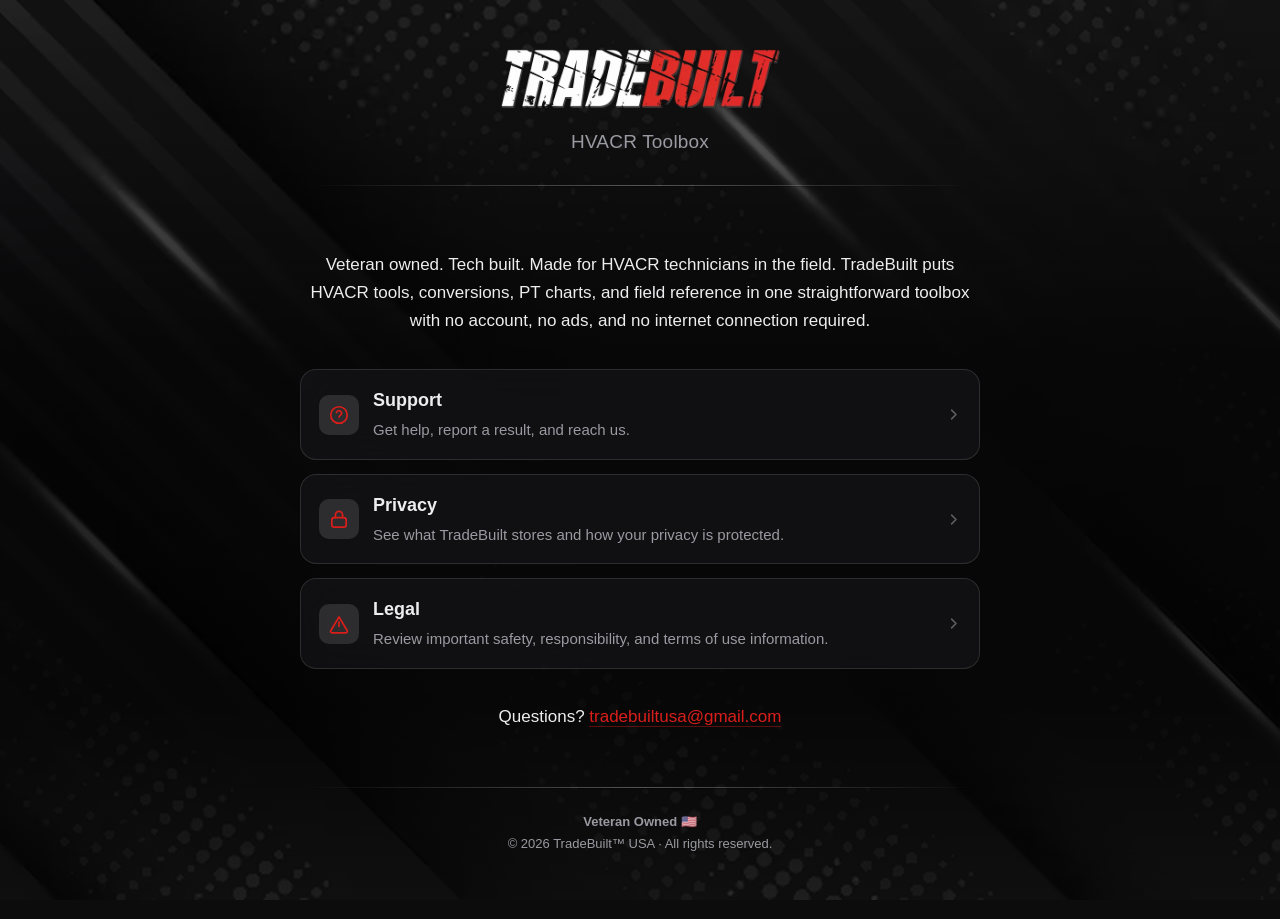
<file: index.html>
<!DOCTYPE html>
<html lang="en">
<head>
<meta charset="utf-8">
<meta name="viewport" content="width=device-width, initial-scale=1">
<title>TradeBuilt HVACR Toolbox</title>
<meta name="description" content="An HVACR toolbox for the field. HVACR tools, PT charts, and reference. Offline, on your phone.">
<link rel="stylesheet" href="style.css">
</head>
<body>
<div class="wrap home">

  <header>
    <img src="logo.png" alt="TradeBuilt">
    <p class="tagline">HVACR Toolbox</p>
  </header>

  <p>Veteran owned. Tech built. Made for HVACR technicians in the field. TradeBuilt puts
  HVACR tools, conversions, PT charts, and field reference in one straightforward toolbox with
  no account, no ads, and no internet connection required.</p>

  <div class="cards">
    <a class="card" href="support/">
      <span class="card-icon">
        <svg viewBox="0 0 24 24" fill="none" stroke="currentColor" stroke-width="1.9"
             stroke-linecap="round" stroke-linejoin="round" aria-hidden="true">
          <circle cx="12" cy="12" r="9"/>
          <path d="M9.3 9.4a2.8 2.8 0 0 1 5.5 0.9c0 1.9-2.75 2.3-2.75 3.9"/>
          <circle cx="12.05" cy="17.3" r="0.5" fill="currentColor" stroke="none"/>
        </svg>
      </span>
      <span class="card-text">
        <span class="card-title">Support</span>
        <span class="card-sub">Get help, report a result, and reach us.</span>
      </span>
      <svg class="card-chevron" viewBox="0 0 24 24" fill="none" stroke="currentColor"
           stroke-width="2.6" stroke-linecap="round" stroke-linejoin="round" aria-hidden="true">
        <path d="M9 5l7 7-7 7"/>
      </svg>
    </a>
    <a class="card" href="privacy/">
      <span class="card-icon">
        <svg viewBox="0 0 24 24" fill="none" stroke="currentColor" stroke-width="1.9"
             stroke-linecap="round" stroke-linejoin="round" aria-hidden="true">
          <rect x="4.2" y="10.4" width="15.6" height="10.4" rx="2.6"/>
          <path d="M8.1 10.4V7.6a3.9 3.9 0 0 1 7.8 0v2.8"/>
        </svg>
      </span>
      <span class="card-text">
        <span class="card-title">Privacy</span>
        <span class="card-sub">See what TradeBuilt stores and how your privacy is protected.</span>
      </span>
      <svg class="card-chevron" viewBox="0 0 24 24" fill="none" stroke="currentColor"
           stroke-width="2.6" stroke-linecap="round" stroke-linejoin="round" aria-hidden="true">
        <path d="M9 5l7 7-7 7"/>
      </svg>
    </a>
    <a class="card" href="legal/">
      <span class="card-icon">
        <svg viewBox="0 0 24 24" fill="none" stroke="currentColor" stroke-width="1.9"
             stroke-linecap="round" stroke-linejoin="round" aria-hidden="true">
          <path d="M12 4.2 21 19.4a1.5 1.5 0 0 1-1.3 2.2H4.3A1.5 1.5 0 0 1 3 19.4z"/>
          <path d="M12 10v4.5"/>
          <circle cx="12" cy="17.6" r="0.5" fill="currentColor" stroke="none"/>
        </svg>
      </span>
      <span class="card-text">
        <span class="card-title">Legal</span>
        <span class="card-sub">Review important safety, responsibility, and terms of use
        information.</span>
      </span>
      <svg class="card-chevron" viewBox="0 0 24 24" fill="none" stroke="currentColor"
           stroke-width="2.6" stroke-linecap="round" stroke-linejoin="round" aria-hidden="true">
        <path d="M9 5l7 7-7 7"/>
      </svg>
    </a>
  </div>

  <p>Questions? <a href="mailto:tradebuiltusa@gmail.com">tradebuiltusa@gmail.com</a></p>

  <footer>
    <span class="veteran">Veteran Owned &#127482;&#127480;</span>
    &copy; 2026 TradeBuilt&trade; USA &middot; All rights reserved.
  </footer>

</div>
</body>
</html>
</file>
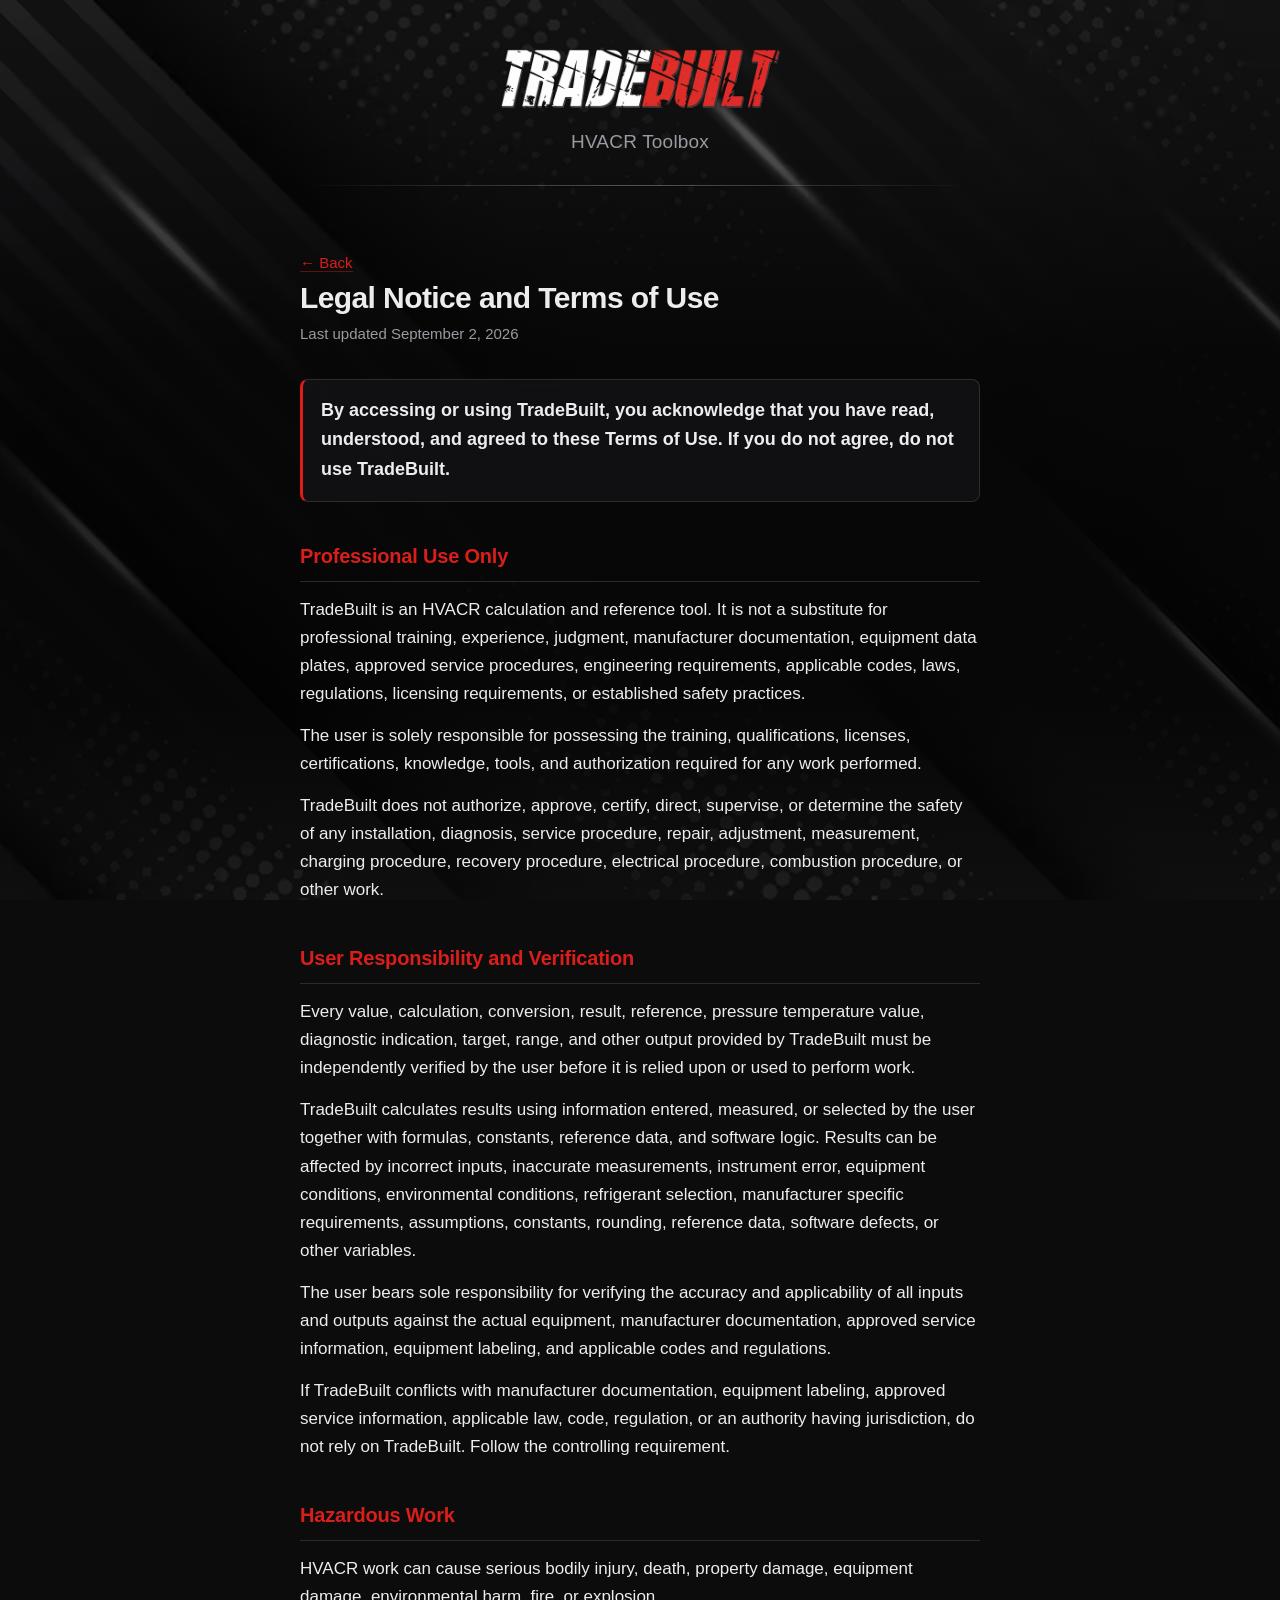
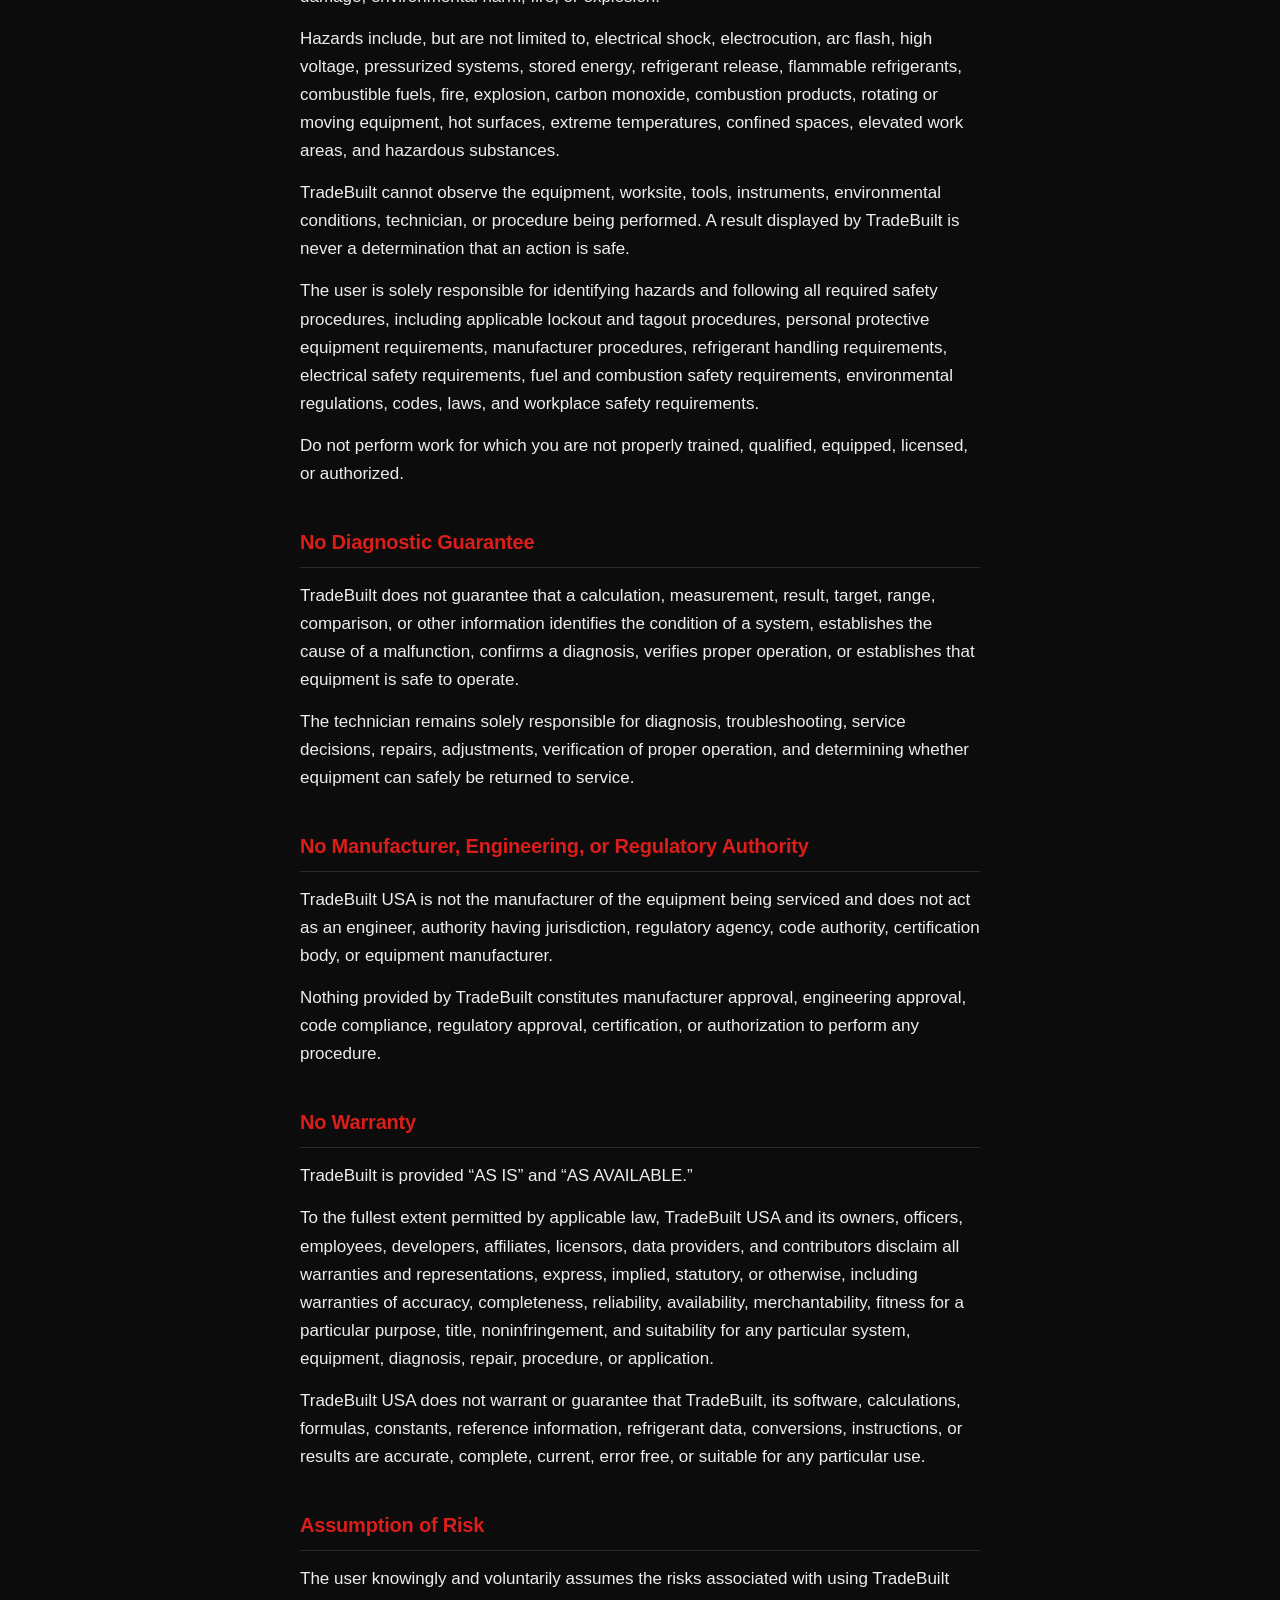
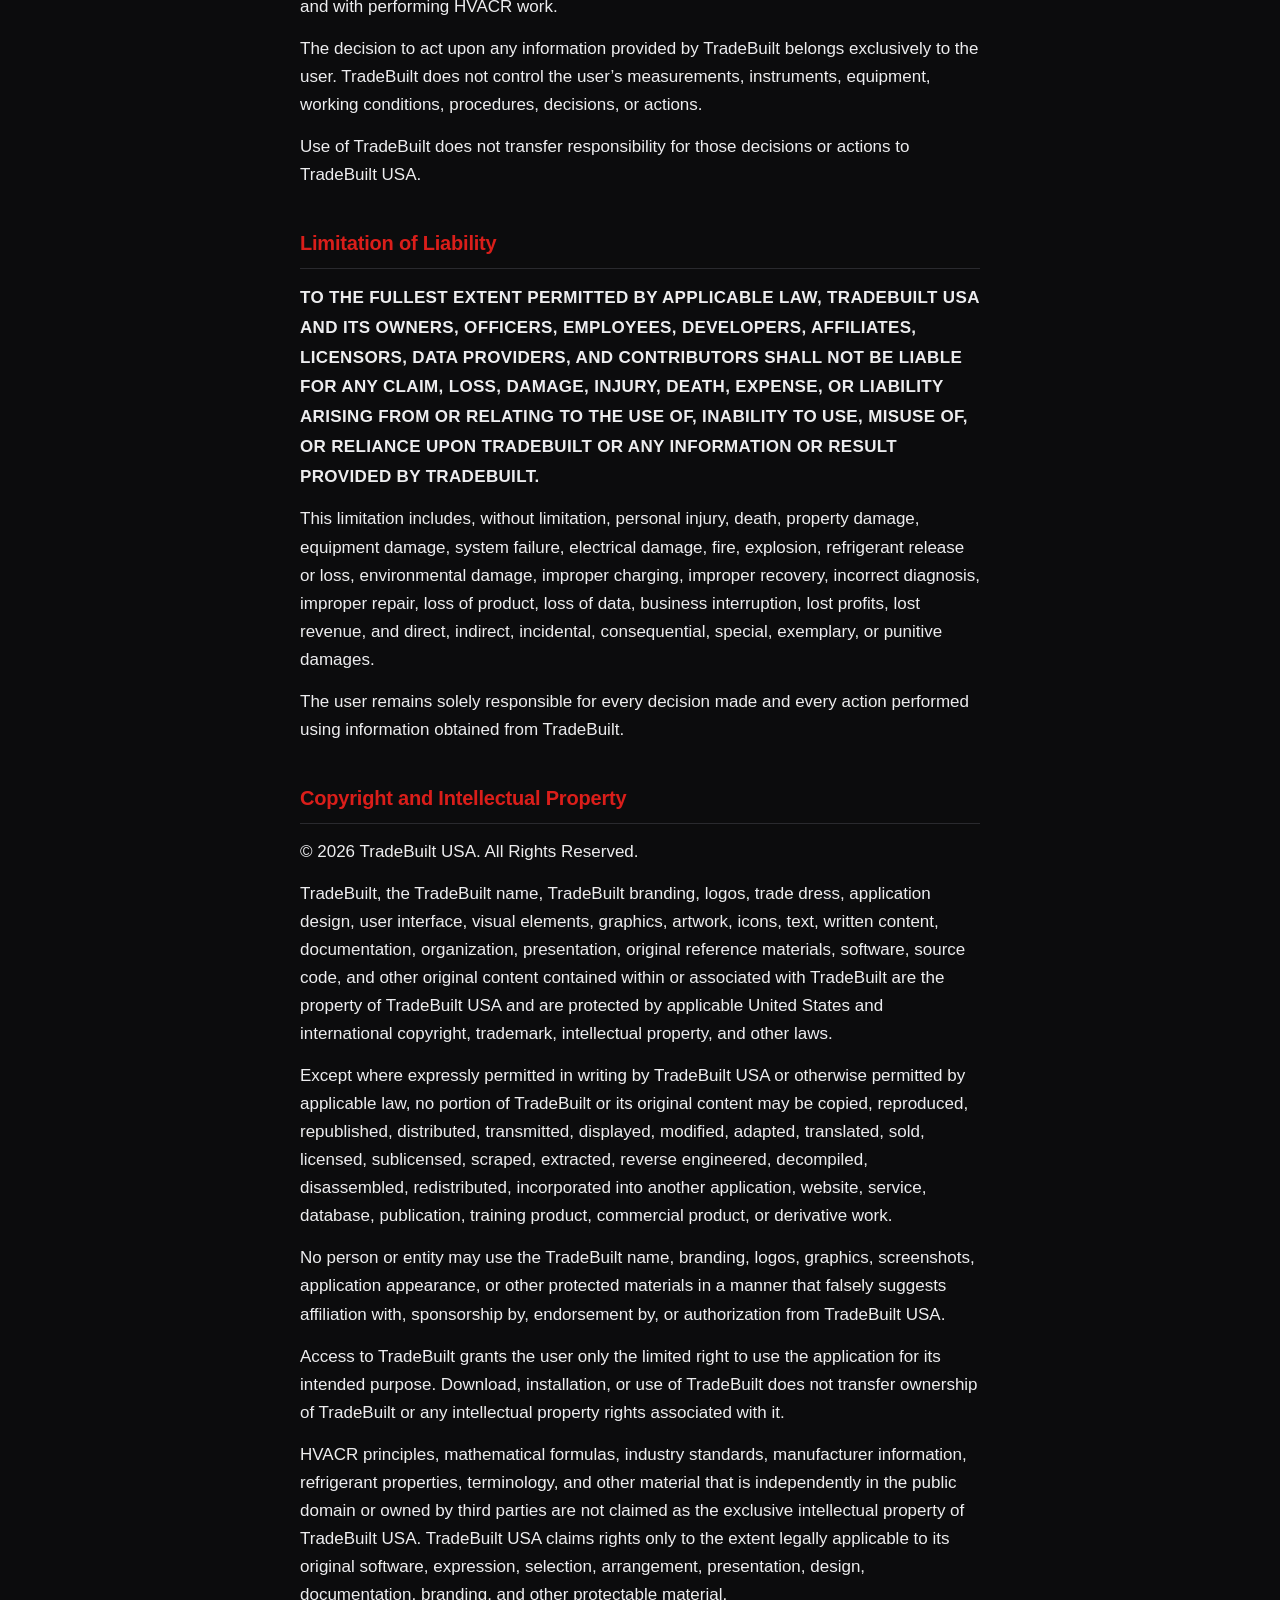
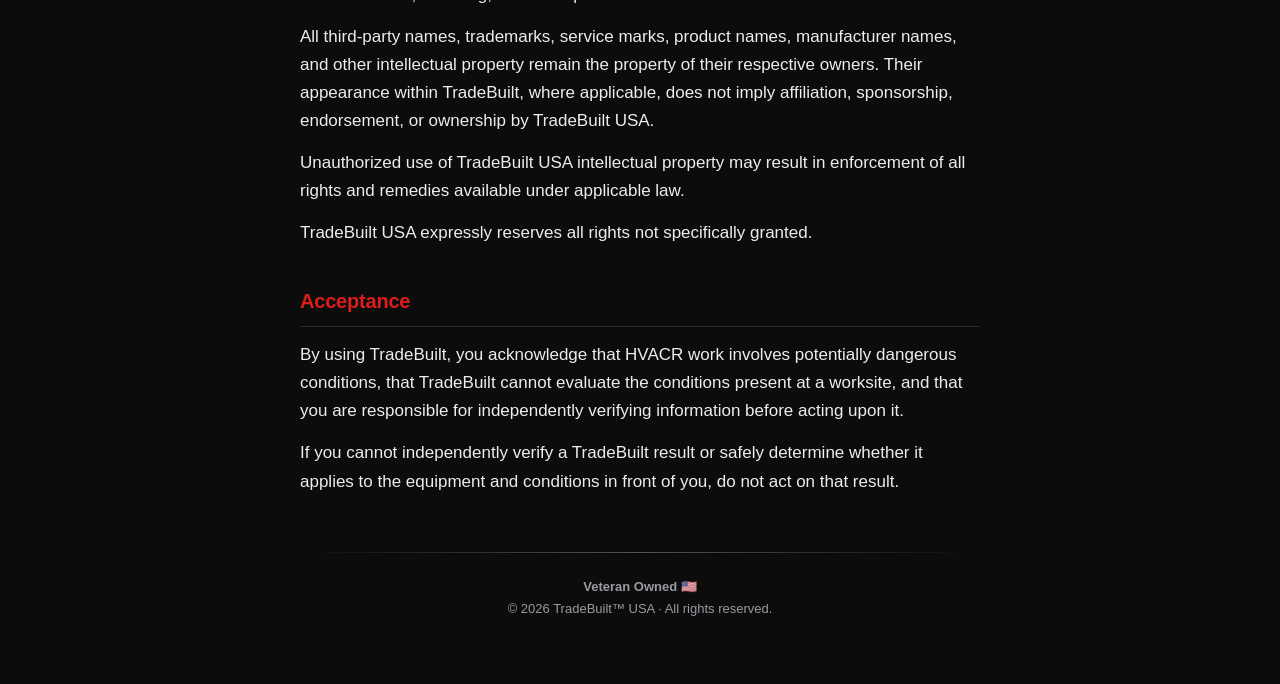
<file: legal/index.html>
<!DOCTYPE html>
<html lang="en">
<head>
<meta charset="utf-8">
<meta name="viewport" content="width=device-width, initial-scale=1">
<title>Legal | TradeBuilt HVACR Toolbox</title>
<meta name="description" content="Legal notice and terms of use for TradeBuilt HVACR Toolbox.">
<link rel="stylesheet" href="../style.css">
</head>
<body>
<div class="wrap">

  <header>
    <a href="../"><img src="../logo.png" alt="TradeBuilt"></a>
    <p class="tagline">HVACR Toolbox</p>
  </header>

  <nav class="back"><a href="../">&larr; Back</a></nav>

  <h1>Legal Notice and Terms of Use</h1>
  <p class="updated">Last updated September 2, 2026</p>

  <p class="lede">By accessing or using TradeBuilt, you acknowledge that you have read,
  understood, and agreed to these Terms of Use. If you do not agree, do not use TradeBuilt.</p>

  <h2>Professional Use Only</h2>

  <p>TradeBuilt is an HVACR calculation and reference tool. It is not a substitute for
  professional training, experience, judgment, manufacturer documentation, equipment data plates,
  approved service procedures, engineering requirements, applicable codes, laws, regulations,
  licensing requirements, or established safety practices.</p>

  <p>The user is solely responsible for possessing the training, qualifications, licenses,
  certifications, knowledge, tools, and authorization required for any work performed.</p>

  <p>TradeBuilt does not authorize, approve, certify, direct, supervise, or determine the safety
  of any installation, diagnosis, service procedure, repair, adjustment, measurement, charging
  procedure, recovery procedure, electrical procedure, combustion procedure, or other work.</p>

  <h2>User Responsibility and Verification</h2>

  <p>Every value, calculation, conversion, result, reference, pressure temperature value,
  diagnostic indication, target, range, and other output provided by TradeBuilt must be
  independently verified by the user before it is relied upon or used to perform work.</p>

  <p>TradeBuilt calculates results using information entered, measured, or selected by the user
  together with formulas, constants, reference data, and software logic. Results can be affected
  by incorrect inputs, inaccurate measurements, instrument error, equipment conditions,
  environmental conditions, refrigerant selection, manufacturer specific requirements,
  assumptions, constants, rounding, reference data, software defects, or other variables.</p>

  <p>The user bears sole responsibility for verifying the accuracy and applicability of all
  inputs and outputs against the actual equipment, manufacturer documentation, approved service
  information, equipment labeling, and applicable codes and regulations.</p>

  <p>If TradeBuilt conflicts with manufacturer documentation, equipment labeling, approved
  service information, applicable law, code, regulation, or an authority having jurisdiction, do
  not rely on TradeBuilt. Follow the controlling requirement.</p>

  <h2>Hazardous Work</h2>

  <p>HVACR work can cause serious bodily injury, death, property damage, equipment damage,
  environmental harm, fire, or explosion.</p>

  <p>Hazards include, but are not limited to, electrical shock, electrocution, arc flash, high
  voltage, pressurized systems, stored energy, refrigerant release, flammable refrigerants,
  combustible fuels, fire, explosion, carbon monoxide, combustion products, rotating or moving
  equipment, hot surfaces, extreme temperatures, confined spaces, elevated work areas, and
  hazardous substances.</p>

  <p>TradeBuilt cannot observe the equipment, worksite, tools, instruments, environmental
  conditions, technician, or procedure being performed. A result displayed by TradeBuilt is never
  a determination that an action is safe.</p>

  <p>The user is solely responsible for identifying hazards and following all required safety
  procedures, including applicable lockout and tagout procedures, personal protective equipment
  requirements, manufacturer procedures, refrigerant handling requirements, electrical safety
  requirements, fuel and combustion safety requirements, environmental regulations, codes, laws,
  and workplace safety requirements.</p>

  <p>Do not perform work for which you are not properly trained, qualified, equipped, licensed,
  or authorized.</p>

  <h2>No Diagnostic Guarantee</h2>

  <p>TradeBuilt does not guarantee that a calculation, measurement, result, target, range,
  comparison, or other information identifies the condition of a system, establishes the cause of
  a malfunction, confirms a diagnosis, verifies proper operation, or establishes that equipment
  is safe to operate.</p>

  <p>The technician remains solely responsible for diagnosis, troubleshooting, service decisions,
  repairs, adjustments, verification of proper operation, and determining whether equipment can
  safely be returned to service.</p>

  <h2>No Manufacturer, Engineering, or Regulatory Authority</h2>

  <p>TradeBuilt USA is not the manufacturer of the equipment being serviced and does not act as
  an engineer, authority having jurisdiction, regulatory agency, code authority, certification
  body, or equipment manufacturer.</p>

  <p>Nothing provided by TradeBuilt constitutes manufacturer approval, engineering approval, code
  compliance, regulatory approval, certification, or authorization to perform any procedure.</p>

  <h2>No Warranty</h2>

  <p>TradeBuilt is provided &ldquo;AS IS&rdquo; and &ldquo;AS AVAILABLE.&rdquo;</p>

  <p>To the fullest extent permitted by applicable law, TradeBuilt USA and its owners, officers,
  employees, developers, affiliates, licensors, data providers, and contributors disclaim all
  warranties and representations, express, implied, statutory, or otherwise, including warranties
  of accuracy, completeness, reliability, availability, merchantability, fitness for a particular
  purpose, title, noninfringement, and suitability for any particular system, equipment,
  diagnosis, repair, procedure, or application.</p>

  <p>TradeBuilt USA does not warrant or guarantee that TradeBuilt, its software, calculations,
  formulas, constants, reference information, refrigerant data, conversions, instructions, or
  results are accurate, complete, current, error free, or suitable for any particular use.</p>

  <h2>Assumption of Risk</h2>

  <p>The user knowingly and voluntarily assumes the risks associated with using TradeBuilt and
  with performing HVACR work.</p>

  <p>The decision to act upon any information provided by TradeBuilt belongs exclusively to the
  user. TradeBuilt does not control the user&rsquo;s measurements, instruments, equipment,
  working conditions, procedures, decisions, or actions.</p>

  <p>Use of TradeBuilt does not transfer responsibility for those decisions or actions to
  TradeBuilt USA.</p>

  <h2>Limitation of Liability</h2>

  <p class="conspicuous">TO THE FULLEST EXTENT PERMITTED BY APPLICABLE LAW, TRADEBUILT USA AND
  ITS OWNERS, OFFICERS, EMPLOYEES, DEVELOPERS, AFFILIATES, LICENSORS, DATA PROVIDERS, AND
  CONTRIBUTORS SHALL NOT BE LIABLE FOR ANY CLAIM, LOSS, DAMAGE, INJURY, DEATH, EXPENSE, OR
  LIABILITY ARISING FROM OR RELATING TO THE USE OF, INABILITY TO USE, MISUSE OF, OR RELIANCE UPON
  TRADEBUILT OR ANY INFORMATION OR RESULT PROVIDED BY TRADEBUILT.</p>

  <p>This limitation includes, without limitation, personal injury, death, property damage,
  equipment damage, system failure, electrical damage, fire, explosion, refrigerant release or
  loss, environmental damage, improper charging, improper recovery, incorrect diagnosis, improper
  repair, loss of product, loss of data, business interruption, lost profits, lost revenue, and
  direct, indirect, incidental, consequential, special, exemplary, or punitive damages.</p>

  <p>The user remains solely responsible for every decision made and every action performed using
  information obtained from TradeBuilt.</p>

  <h2>Copyright and Intellectual Property</h2>

  <p>&copy; 2026 TradeBuilt USA. All Rights Reserved.</p>

  <p>TradeBuilt, the TradeBuilt name, TradeBuilt branding, logos, trade dress, application
  design, user interface, visual elements, graphics, artwork, icons, text, written content,
  documentation, organization, presentation, original reference materials, software, source code,
  and other original content contained within or associated with TradeBuilt are the property of
  TradeBuilt USA and are protected by applicable United States and international copyright,
  trademark, intellectual property, and other laws.</p>

  <p>Except where expressly permitted in writing by TradeBuilt USA or otherwise permitted by
  applicable law, no portion of TradeBuilt or its original content may be copied, reproduced,
  republished, distributed, transmitted, displayed, modified, adapted, translated, sold, licensed,
  sublicensed, scraped, extracted, reverse engineered, decompiled, disassembled, redistributed,
  incorporated into another application, website, service, database, publication, training
  product, commercial product, or derivative work.</p>

  <p>No person or entity may use the TradeBuilt name, branding, logos, graphics, screenshots,
  application appearance, or other protected materials in a manner that falsely suggests
  affiliation with, sponsorship by, endorsement by, or authorization from TradeBuilt USA.</p>

  <p>Access to TradeBuilt grants the user only the limited right to use the application for its
  intended purpose. Download, installation, or use of TradeBuilt does not transfer ownership of
  TradeBuilt or any intellectual property rights associated with it.</p>

  <p>HVACR principles, mathematical formulas, industry standards, manufacturer information,
  refrigerant properties, terminology, and other material that is independently in the public
  domain or owned by third parties are not claimed as the exclusive intellectual property of
  TradeBuilt USA. TradeBuilt USA claims rights only to the extent legally applicable to its
  original software, expression, selection, arrangement, presentation, design, documentation,
  branding, and other protectable material.</p>

  <p>All third-party names, trademarks, service marks, product names, manufacturer names, and
  other intellectual property remain the property of their respective owners. Their appearance
  within TradeBuilt, where applicable, does not imply affiliation, sponsorship, endorsement, or
  ownership by TradeBuilt USA.</p>

  <p>Unauthorized use of TradeBuilt USA intellectual property may result in enforcement of all
  rights and remedies available under applicable law.</p>

  <p>TradeBuilt USA expressly reserves all rights not specifically granted.</p>

  <h2>Acceptance</h2>

  <p>By using TradeBuilt, you acknowledge that HVACR work involves potentially dangerous
  conditions, that TradeBuilt cannot evaluate the conditions present at a worksite, and that you
  are responsible for independently verifying information before acting upon it.</p>

  <p>If you cannot independently verify a TradeBuilt result or safely determine whether it
  applies to the equipment and conditions in front of you, do not act on that result.</p>

  <footer>
    <span class="veteran">Veteran Owned &#127482;&#127480;</span>
    &copy; 2026 TradeBuilt&trade; USA &middot; All rights reserved.
  </footer>

</div>
</body>
</html>
</file>
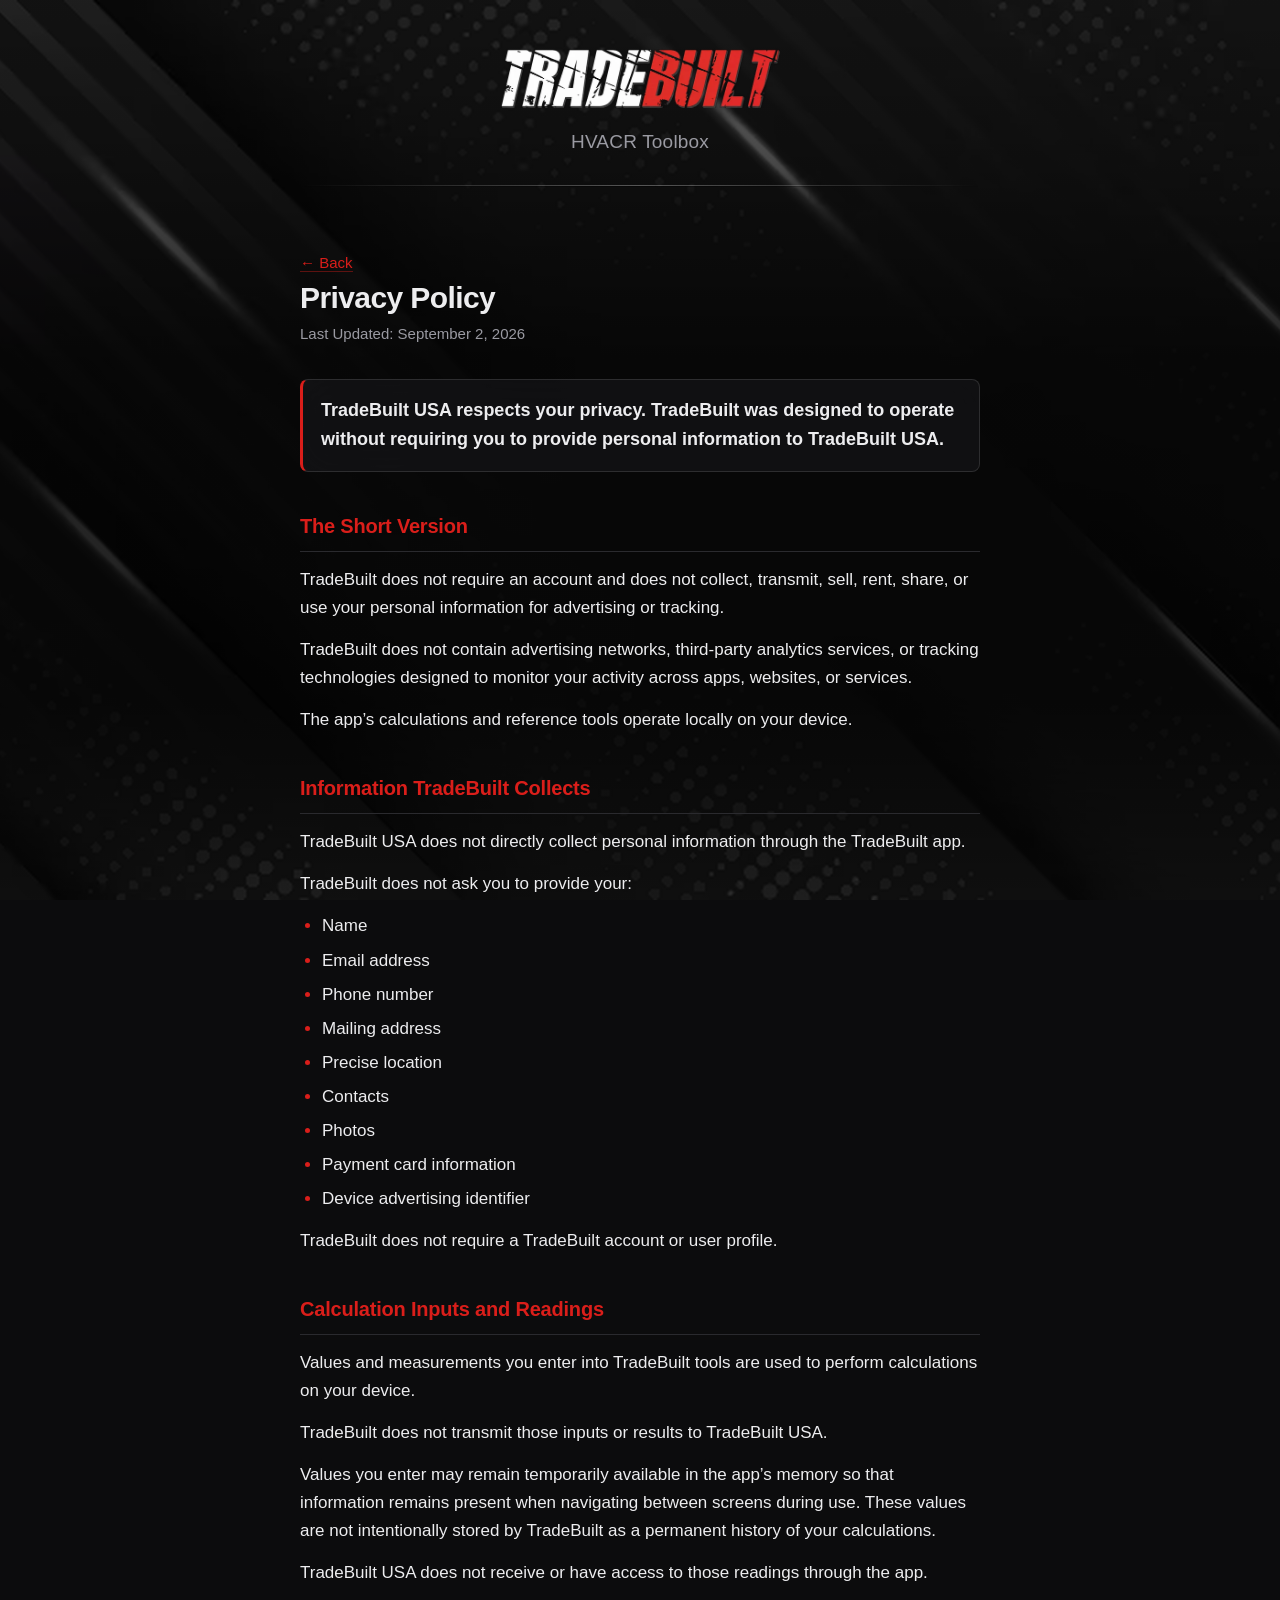
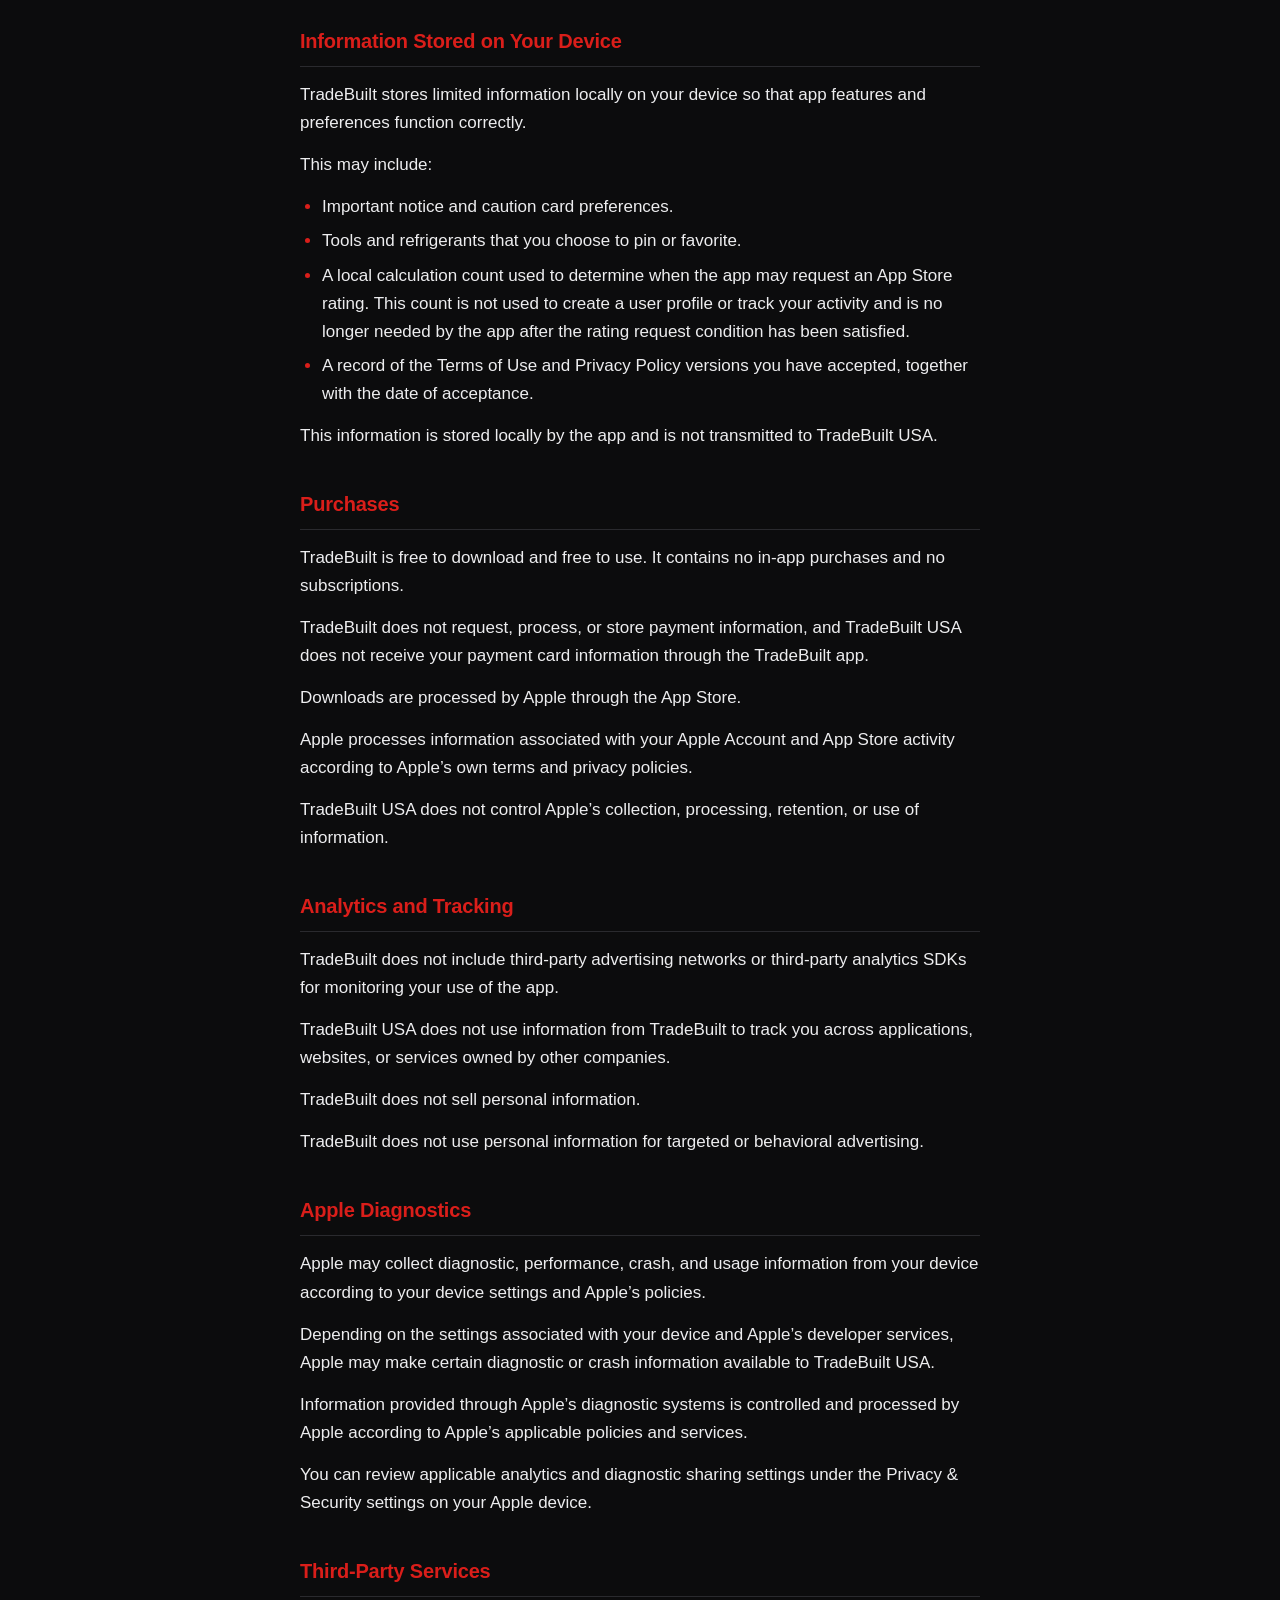
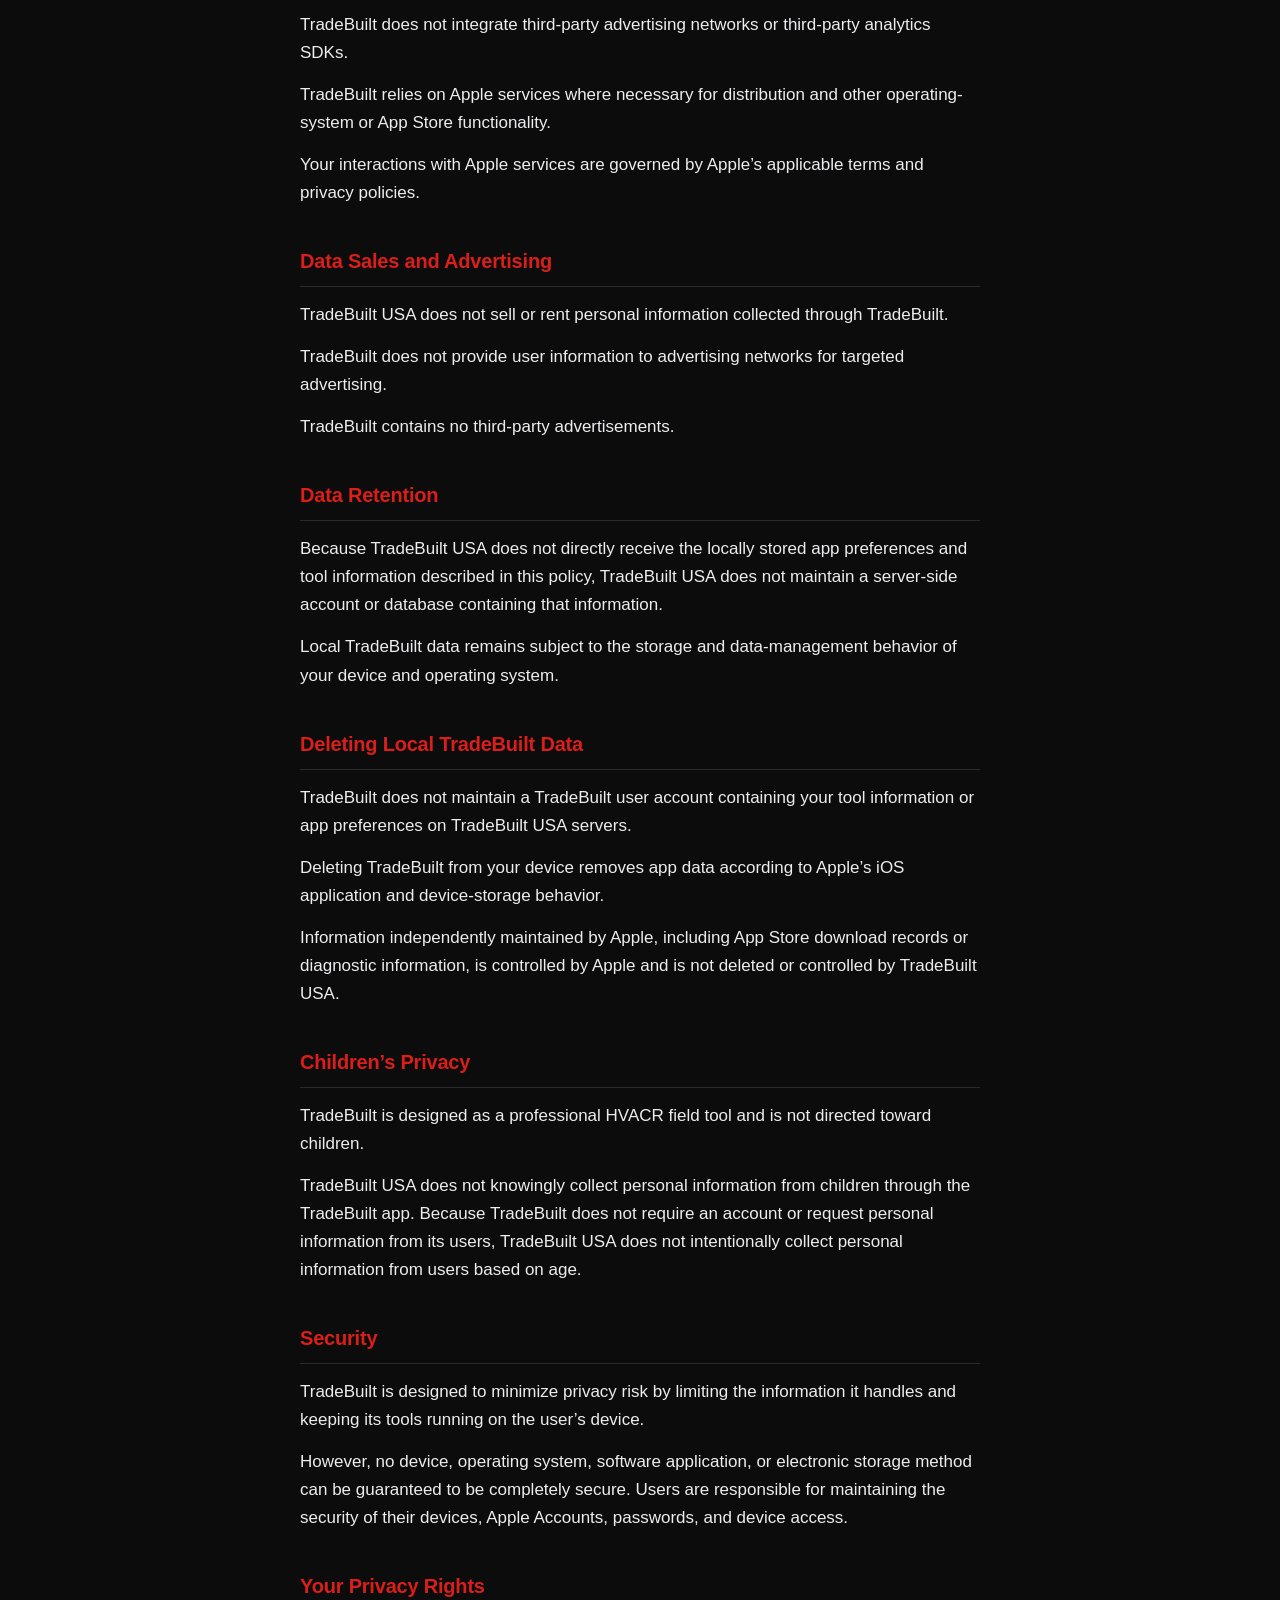
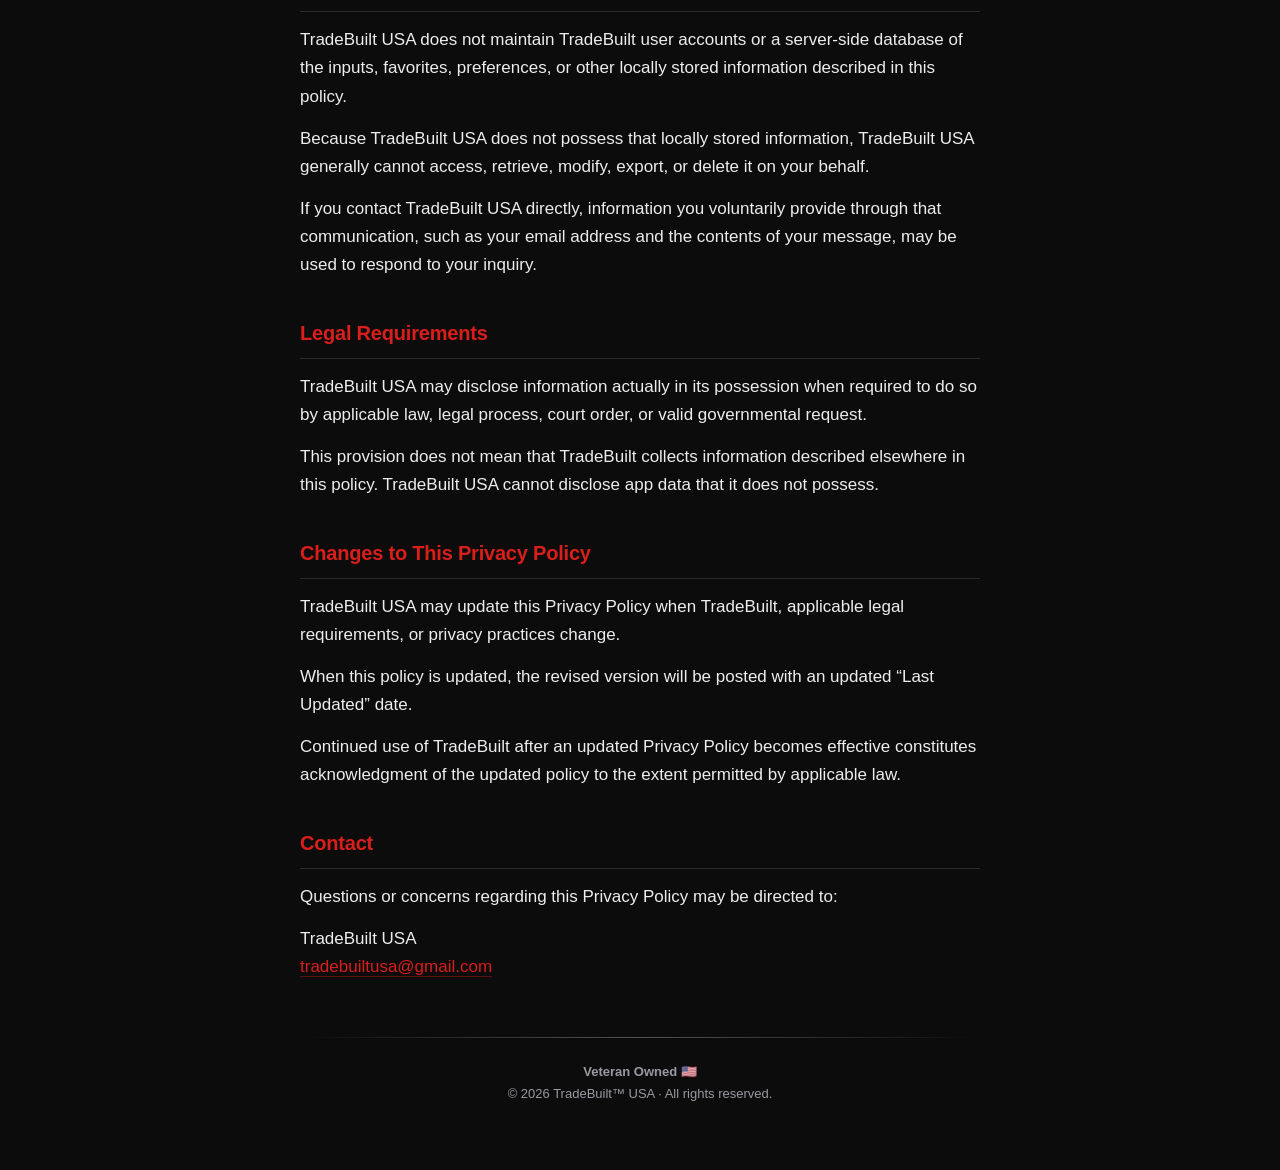
<file: privacy/index.html>
<!DOCTYPE html>
<html lang="en">
<head>
<meta charset="utf-8">
<meta name="viewport" content="width=device-width, initial-scale=1">
<title>Privacy Policy | TradeBuilt HVACR Toolbox</title>
<meta name="description" content="TradeBuilt does not require an account and does not collect, transmit, or sell your personal information. The app runs on your device.">
<link rel="stylesheet" href="../style.css">
</head>
<body>
<div class="wrap">

  <header>
    <a href="../"><img src="../logo.png" alt="TradeBuilt"></a>
    <p class="tagline">HVACR Toolbox</p>
  </header>

  <nav class="back"><a href="../">&larr; Back</a></nav>

  <h1>Privacy Policy</h1>
  <p class="updated">Last Updated: September 2, 2026</p>

  <p class="lede">TradeBuilt USA respects your privacy. TradeBuilt was designed to operate
  without requiring you to provide personal information to TradeBuilt USA.</p>

  <h2>The Short Version</h2>

  <p>TradeBuilt does not require an account and does not collect, transmit, sell, rent, share, or
  use your personal information for advertising or tracking.</p>

  <p>TradeBuilt does not contain advertising networks, third-party analytics services, or
  tracking technologies designed to monitor your activity across apps, websites, or services.</p>

  <p>The app&rsquo;s calculations and reference tools operate locally on your device.</p>

  <h2>Information TradeBuilt Collects</h2>

  <p>TradeBuilt USA does not directly collect personal information through the TradeBuilt app.</p>

  <p>TradeBuilt does not ask you to provide your:</p>

  <ul>
    <li>Name</li>
    <li>Email address</li>
    <li>Phone number</li>
    <li>Mailing address</li>
    <li>Precise location</li>
    <li>Contacts</li>
    <li>Photos</li>
    <li>Payment card information</li>
    <li>Device advertising identifier</li>
  </ul>

  <p>TradeBuilt does not require a TradeBuilt account or user profile.</p>

  <h2>Calculation Inputs and Readings</h2>

  <p>Values and measurements you enter into TradeBuilt tools are used to perform
  calculations on your device.</p>

  <p>TradeBuilt does not transmit those inputs or results to TradeBuilt USA.</p>

  <p>Values you enter may remain temporarily available in the app&rsquo;s memory so that
  information remains present when navigating between screens during use. These values are not
  intentionally stored by TradeBuilt as a permanent history of your calculations.</p>

  <p>TradeBuilt USA does not receive or have access to those readings through the
  app.</p>

  <h2>Information Stored on Your Device</h2>

  <p>TradeBuilt stores limited information locally on your device so that app features and
  preferences function correctly.</p>

  <p>This may include:</p>

  <ul>
    <li>Important notice and caution card preferences.</li>
    <li>Tools and refrigerants that you choose to pin or favorite.</li>
    <li>A local calculation count used to determine when the app may request an App Store rating.
    This count is not used to create a user profile or track your activity and is no longer needed
    by the app after the rating request condition has been satisfied.</li>
    <li>A record of the Terms of Use and Privacy Policy versions you have accepted, together with
    the date of acceptance.</li>
  </ul>

  <p>This information is stored locally by the app and is not transmitted to TradeBuilt USA.</p>

  <h2>Purchases</h2>

  <p>TradeBuilt is free to download and free to use. It contains no in-app purchases and no
  subscriptions.</p>

  <p>TradeBuilt does not request, process, or store payment information, and TradeBuilt USA does
  not receive your payment card information through the TradeBuilt app.</p>

  <p>Downloads are processed by Apple through the App Store.</p>

  <p>Apple processes information associated with your Apple Account and App Store activity
  according to Apple&rsquo;s own terms and privacy policies.</p>

  <p>TradeBuilt USA does not control Apple&rsquo;s collection, processing, retention, or use of
  information.</p>

  <h2>Analytics and Tracking</h2>

  <p>TradeBuilt does not include third-party advertising networks or third-party analytics SDKs
  for monitoring your use of the app.</p>

  <p>TradeBuilt USA does not use information from TradeBuilt to track you across applications,
  websites, or services owned by other companies.</p>

  <p>TradeBuilt does not sell personal information.</p>

  <p>TradeBuilt does not use personal information for targeted or behavioral advertising.</p>

  <h2>Apple Diagnostics</h2>

  <p>Apple may collect diagnostic, performance, crash, and usage information from your device
  according to your device settings and Apple&rsquo;s policies.</p>

  <p>Depending on the settings associated with your device and Apple&rsquo;s developer services,
  Apple may make certain diagnostic or crash information available to TradeBuilt USA.</p>

  <p>Information provided through Apple&rsquo;s diagnostic systems is controlled and processed by
  Apple according to Apple&rsquo;s applicable policies and services.</p>

  <p>You can review applicable analytics and diagnostic sharing settings under the Privacy &amp;
  Security settings on your Apple device.</p>

  <h2>Third-Party Services</h2>

  <p>TradeBuilt does not integrate third-party advertising networks or third-party analytics
  SDKs.</p>

  <p>TradeBuilt relies on Apple services where necessary for distribution and other
  operating-system or App Store functionality.</p>

  <p>Your interactions with Apple services are governed by Apple&rsquo;s applicable terms and
  privacy policies.</p>

  <h2>Data Sales and Advertising</h2>

  <p>TradeBuilt USA does not sell or rent personal information collected through TradeBuilt.</p>

  <p>TradeBuilt does not provide user information to advertising networks for targeted
  advertising.</p>

  <p>TradeBuilt contains no third-party advertisements.</p>

  <h2>Data Retention</h2>

  <p>Because TradeBuilt USA does not directly receive the locally stored app preferences and
  tool information described in this policy, TradeBuilt USA does not maintain a server-side
  account or database containing that information.</p>

  <p>Local TradeBuilt data remains subject to the storage and data-management behavior of your
  device and operating system.</p>

  <h2>Deleting Local TradeBuilt Data</h2>

  <p>TradeBuilt does not maintain a TradeBuilt user account containing your tool
  information or app preferences on TradeBuilt USA servers.</p>

  <p>Deleting TradeBuilt from your device removes app data according to Apple&rsquo;s iOS
  application and device-storage behavior.</p>

  <p>Information independently maintained by Apple, including App Store download records or
  diagnostic information, is controlled by Apple and is not deleted or controlled by TradeBuilt
  USA.</p>

  <h2>Children&rsquo;s Privacy</h2>

  <p>TradeBuilt is designed as a professional HVACR field tool and is not directed toward
  children.</p>

  <p>TradeBuilt USA does not knowingly collect personal information from children through the
  TradeBuilt app. Because TradeBuilt does not require an account or request personal information
  from its users, TradeBuilt USA does not intentionally collect personal information from users
  based on age.</p>

  <h2>Security</h2>

  <p>TradeBuilt is designed to minimize privacy risk by limiting the information it handles and
  keeping its tools running on the user&rsquo;s device.</p>

  <p>However, no device, operating system, software application, or electronic storage method can
  be guaranteed to be completely secure. Users are responsible for maintaining the security of
  their devices, Apple Accounts, passwords, and device access.</p>

  <h2>Your Privacy Rights</h2>

  <p>TradeBuilt USA does not maintain TradeBuilt user accounts or a server-side database of the
  inputs, favorites, preferences, or other locally stored information described in
  this policy.</p>

  <p>Because TradeBuilt USA does not possess that locally stored information, TradeBuilt USA
  generally cannot access, retrieve, modify, export, or delete it on your behalf.</p>

  <p>If you contact TradeBuilt USA directly, information you voluntarily provide through that
  communication, such as your email address and the contents of your message, may be used to
  respond to your inquiry.</p>

  <h2>Legal Requirements</h2>

  <p>TradeBuilt USA may disclose information actually in its possession when required to do so by
  applicable law, legal process, court order, or valid governmental request.</p>

  <p>This provision does not mean that TradeBuilt collects information described elsewhere in
  this policy. TradeBuilt USA cannot disclose app data that it does not possess.</p>

  <h2>Changes to This Privacy Policy</h2>

  <p>TradeBuilt USA may update this Privacy Policy when TradeBuilt, applicable legal
  requirements, or privacy practices change.</p>

  <p>When this policy is updated, the revised version will be posted with an updated &ldquo;Last
  Updated&rdquo; date.</p>

  <p>Continued use of TradeBuilt after an updated Privacy Policy becomes effective constitutes
  acknowledgment of the updated policy to the extent permitted by applicable law.</p>

  <h2>Contact</h2>

  <p>Questions or concerns regarding this Privacy Policy may be directed to:</p>

  <p>TradeBuilt USA<br>
  <a href="mailto:tradebuiltusa@gmail.com">tradebuiltusa@gmail.com</a></p>

  <footer>
    <span class="veteran">Veteran Owned &#127482;&#127480;</span>
    &copy; 2026 TradeBuilt&trade; USA &middot; All rights reserved.
  </footer>

</div>
</body>
</html>
</file>
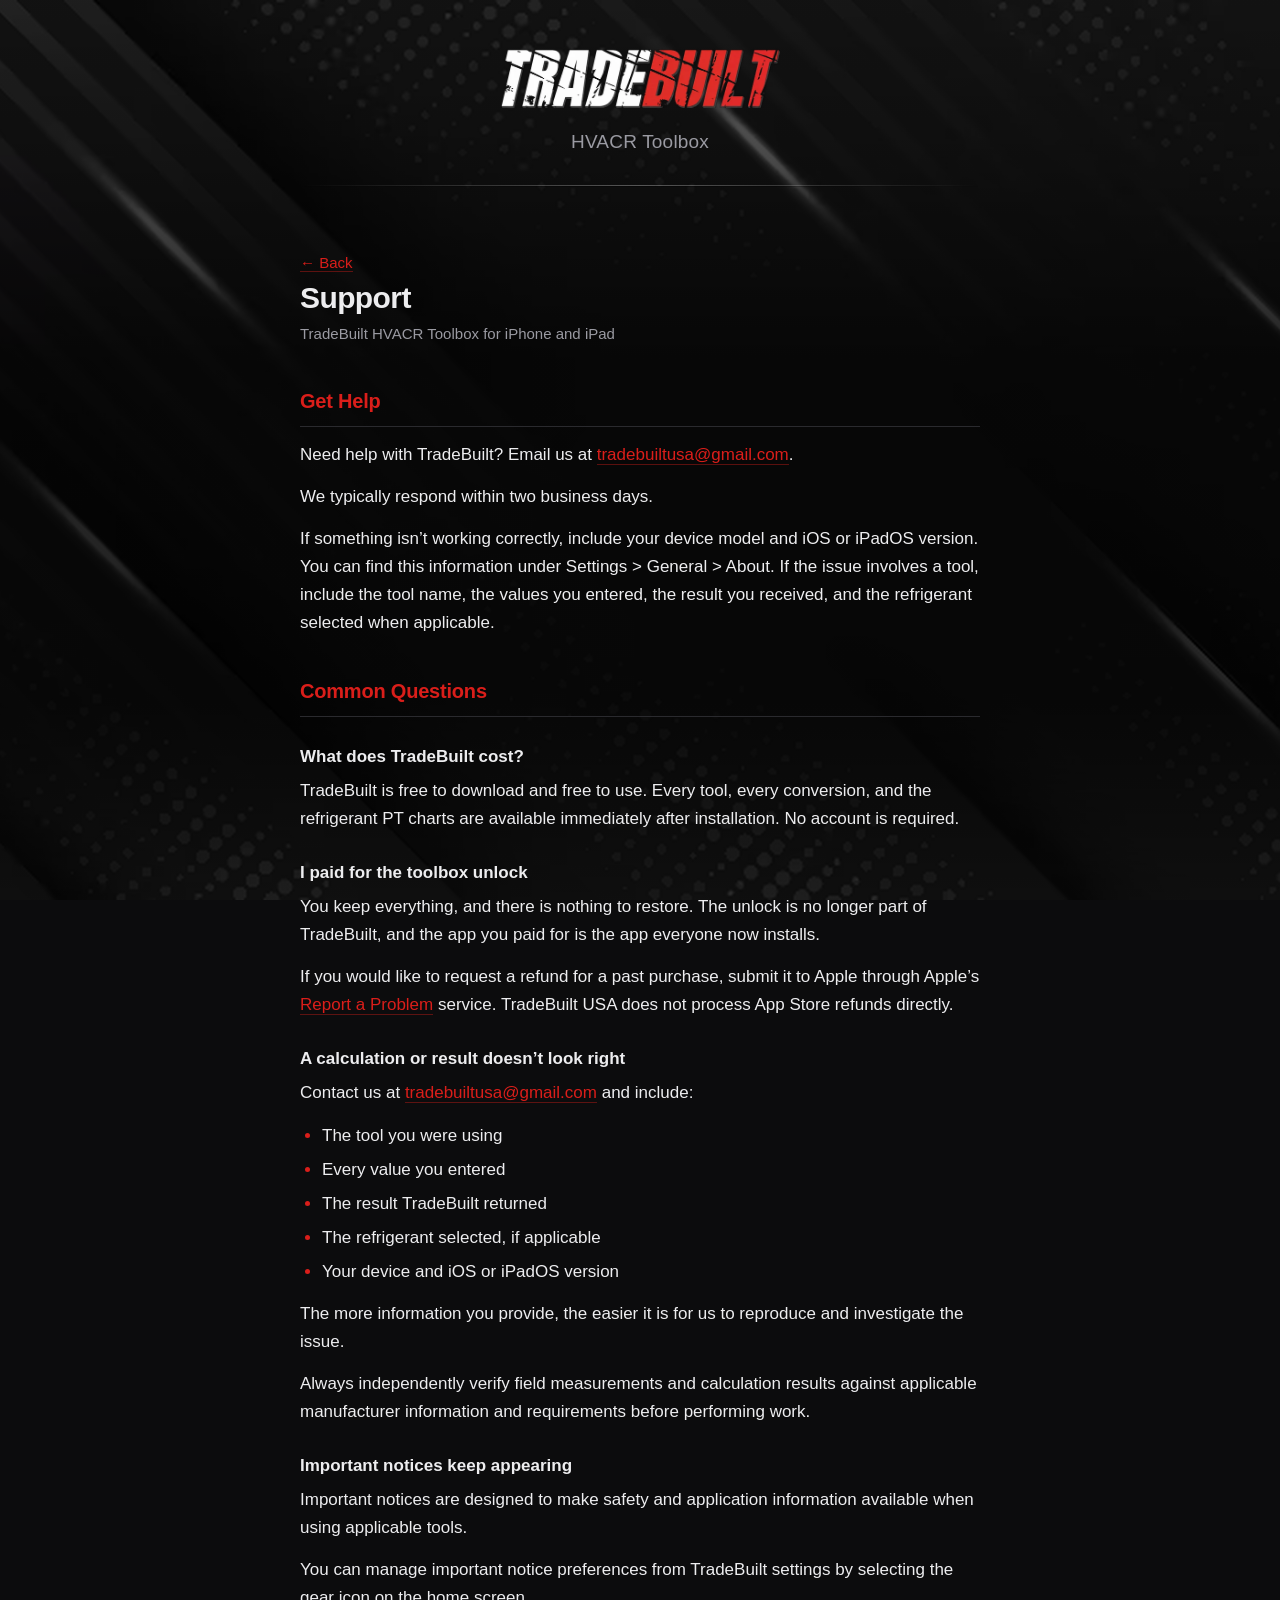
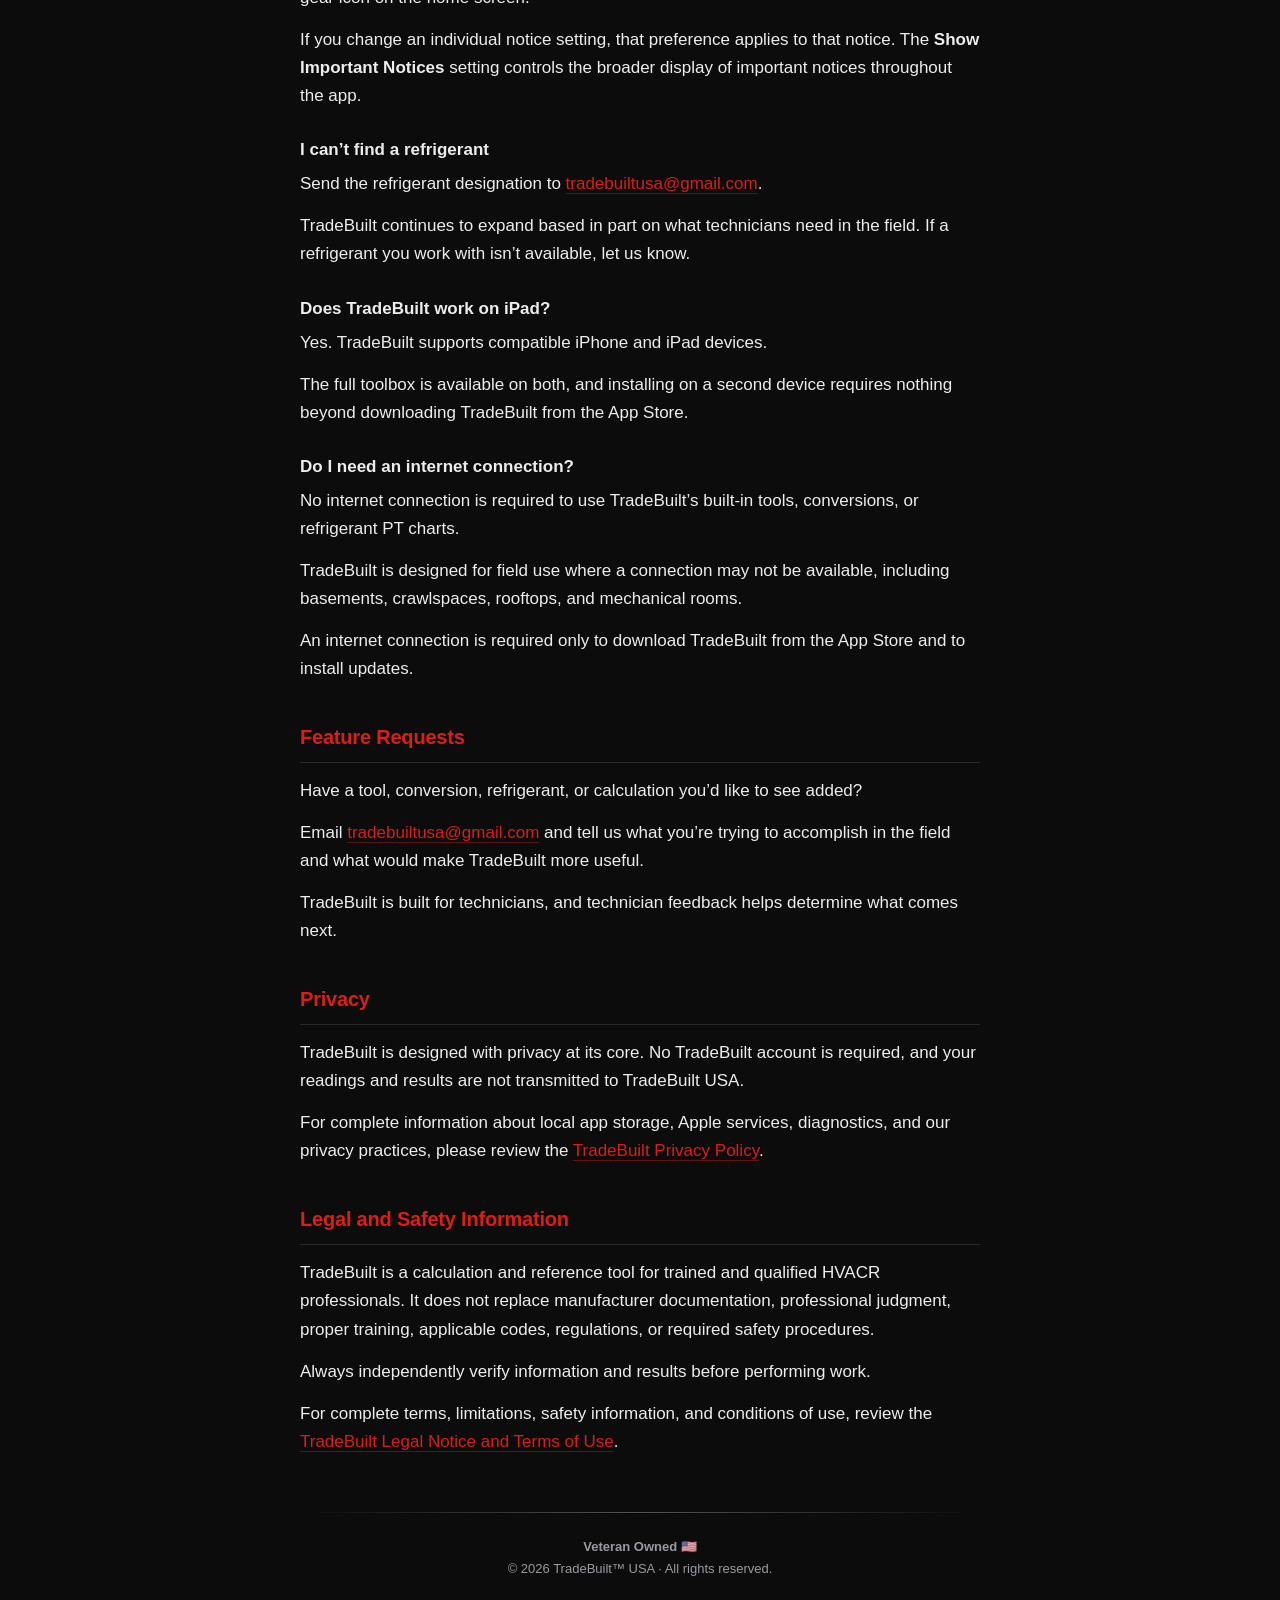
<file: support/index.html>
<!DOCTYPE html>
<html lang="en">
<head>
<meta charset="utf-8">
<meta name="viewport" content="width=device-width, initial-scale=1">
<title>Support | TradeBuilt HVACR Toolbox</title>
<meta name="description" content="Help with TradeBuilt HVACR Toolbox. Common questions, reporting a result, and how to reach us.">
<link rel="stylesheet" href="../style.css">
</head>
<body>
<div class="wrap">

  <header>
    <a href="../"><img src="../logo.png" alt="TradeBuilt"></a>
    <p class="tagline">HVACR Toolbox</p>
  </header>

  <nav class="back"><a href="../">&larr; Back</a></nav>

  <h1>Support</h1>
  <p class="updated">TradeBuilt HVACR Toolbox for iPhone and iPad</p>

  <h2>Get Help</h2>

  <p>Need help with TradeBuilt? Email us at
  <a href="mailto:tradebuiltusa@gmail.com">tradebuiltusa@gmail.com</a>.</p>

  <p>We typically respond within two business days.</p>

  <p>If something isn&rsquo;t working correctly, include your device model and iOS or iPadOS
  version. You can find this information under Settings &gt; General &gt; About. If the issue
  involves a tool, include the tool name, the values you entered, the result you
  received, and the refrigerant selected when applicable.</p>

  <h2>Common Questions</h2>

  <h3>What does TradeBuilt cost?</h3>

  <p>TradeBuilt is free to download and free to use. Every tool, every conversion, and the
  refrigerant PT charts are available immediately after installation. No account is required.</p>

  <h3>I paid for the toolbox unlock</h3>

  <p>You keep everything, and there is nothing to restore. The unlock is no longer part of
  TradeBuilt, and the app you paid for is the app everyone now installs.</p>

  <p>If you would like to request a refund for a past purchase, submit it to Apple through
  Apple&rsquo;s <a href="https://reportaproblem.apple.com">Report a Problem</a> service.
  TradeBuilt USA does not process App Store refunds directly.</p>

  <h3>A calculation or result doesn&rsquo;t look right</h3>

  <p>Contact us at <a href="mailto:tradebuiltusa@gmail.com">tradebuiltusa@gmail.com</a> and
  include:</p>

  <ul>
    <li>The tool you were using</li>
    <li>Every value you entered</li>
    <li>The result TradeBuilt returned</li>
    <li>The refrigerant selected, if applicable</li>
    <li>Your device and iOS or iPadOS version</li>
  </ul>

  <p>The more information you provide, the easier it is for us to reproduce and investigate the
  issue.</p>

  <p>Always independently verify field measurements and calculation results against applicable
  manufacturer information and requirements before performing work.</p>

  <h3>Important notices keep appearing</h3>

  <p>Important notices are designed to make safety and application information available when
  using applicable tools.</p>

  <p>You can manage important notice preferences from TradeBuilt settings by selecting the gear
  icon on the home screen.</p>

  <p>If you change an individual notice setting, that preference applies to that notice. The
  <strong>Show Important Notices</strong> setting controls the broader display of important
  notices throughout the app.</p>

  <h3>I can&rsquo;t find a refrigerant</h3>

  <p>Send the refrigerant designation to
  <a href="mailto:tradebuiltusa@gmail.com">tradebuiltusa@gmail.com</a>.</p>

  <p>TradeBuilt continues to expand based in part on what technicians need in the field. If a
  refrigerant you work with isn&rsquo;t available, let us know.</p>

  <h3>Does TradeBuilt work on iPad?</h3>

  <p>Yes. TradeBuilt supports compatible iPhone and iPad devices.</p>

  <p>The full toolbox is available on both, and installing on a second device requires nothing
  beyond downloading TradeBuilt from the App Store.</p>

  <h3>Do I need an internet connection?</h3>

  <p>No internet connection is required to use TradeBuilt&rsquo;s built-in tools,
  conversions, or refrigerant PT charts.</p>

  <p>TradeBuilt is designed for field use where a connection may not be available, including
  basements, crawlspaces, rooftops, and mechanical rooms.</p>

  <p>An internet connection is required only to download TradeBuilt from the App Store and to
  install updates.</p>

  <h2>Feature Requests</h2>

  <p>Have a tool, conversion, refrigerant, or calculation you&rsquo;d like to see added?</p>

  <p>Email <a href="mailto:tradebuiltusa@gmail.com">tradebuiltusa@gmail.com</a> and tell us what
  you&rsquo;re trying to accomplish in the field and what would make TradeBuilt more useful.</p>

  <p>TradeBuilt is built for technicians, and technician feedback helps determine what comes
  next.</p>

  <h2>Privacy</h2>

  <p>TradeBuilt is designed with privacy at its core. No TradeBuilt account is required, and
  your readings and results are not transmitted to TradeBuilt USA.</p>

  <p>For complete information about local app storage, Apple services, diagnostics, and our
  privacy practices, please review the
  <a href="../privacy/">TradeBuilt Privacy Policy</a>.</p>

  <h2>Legal and Safety Information</h2>

  <p>TradeBuilt is a calculation and reference tool for trained and qualified HVACR
  professionals. It does not replace manufacturer documentation, professional judgment, proper
  training, applicable codes, regulations, or required safety procedures.</p>

  <p>Always independently verify information and results before performing work.</p>

  <p>For complete terms, limitations, safety information, and conditions of use, review the
  <a href="../legal/">TradeBuilt Legal Notice and Terms of Use</a>.</p>

  <footer>
    <span class="veteran">Veteran Owned &#127482;&#127480;</span>
    &copy; 2026 TradeBuilt&trade; USA &middot; All rights reserved.
  </footer>

</div>
</body>
</html>
</file>
<file: style.css>
/* TradeBuilt USA — shared styling for the landing, privacy, and support pages.
   Dark, to match the app, and built out of the app's own parts: its wallpaper, its
   machined seam, its glass cards, and the breath its logo runs on the home screen.
   Self-contained: no fonts or scripts fetched from anywhere. */

:root {
  --red: #DA1E1A;
  --ink: #0C0C0D;
  --raised: #17171A;
  --line: #2A2A2E;
  --text: #EDEDEF;
  --muted: #9A9AA2;

  /* The app's card: a translucent plate over the artwork, held by a white hairline.
     CalculatorCard.swift draws ultraThinMaterial with a 12% white stroke at radius 16. */
  --glass: rgba(23, 23, 26, 0.62);
  --glass-edge: rgba(255, 255, 255, 0.12);

  /* One curve for everything that moves, so nothing arrives on its own schedule. */
  --ease: cubic-bezier(0.22, 0.61, 0.36, 1);
}

* { box-sizing: border-box; }

body {
  margin: 0;
  padding: 0 20px 64px;
  background: var(--ink);
  color: var(--text);
  font: 17px/1.65 -apple-system, BlinkMacSystemFont, "Segoe UI", Roboto, Helvetica, Arial, sans-serif;
  -webkit-text-size-adjust: 100%;
}

/* Wallpaper ---------------------------------------------------------------- */

/* The app's own artwork, sat behind the page the way ArtworkBackground.swift sits
   behind every screen: full-bleed, cropped rather than stretched, and scrimmed
   heaviest through the middle so body copy stays readable while the streaks still
   read at full strength top and bottom.

   Fixed rather than scrolled, because the app's wallpaper doesn't travel with the
   content either. It's a pseudo-element instead of background-attachment: fixed,
   which iOS Safari renders at the wrong scale. */
body::before {
  content: "";
  position: fixed;
  inset: 0;
  z-index: -1;
  background:
    linear-gradient(
      to bottom,
      rgba(0, 0, 0, 0.30) 0%,
      rgba(0, 0, 0, 0.42) 16%,
      rgba(0, 0, 0, 0.72) 40%,
      rgba(0, 0, 0, 0.72) 78%,
      rgba(0, 0, 0, 0.40) 100%
    ),
    url("/artwork.png") center / cover no-repeat,
    var(--ink);
}

.wrap { max-width: 680px; margin: 0 auto; }

/* The machined seam ------------------------------------------------------- */

/* HairlineRule.swift, in CSS: a lit hairline over a shadow hairline, both falling
   off to nothing at the edges. The bevel is what separates it from a plain border,
   and the falloff is what keeps it from butting into the edges of the column. */
.seam,
header::after,
footer::before {
  content: "";
  display: block;
  height: 2px;
  background:
    linear-gradient(to right,
      rgba(255, 255, 255, 0) 0%,
      rgba(255, 255, 255, 0.30) 50%,
      rgba(255, 255, 255, 0) 100%) top / 100% 1px no-repeat,
    linear-gradient(to right,
      rgba(0, 0, 0, 0) 0%,
      rgba(0, 0, 0, 0.40) 50%,
      rgba(0, 0, 0, 0) 100%) bottom / 100% 1px no-repeat;
}

/* Header ------------------------------------------------------------------ */

header {
  padding: 48px 0 28px;
  text-align: center;
  margin-bottom: 36px;
}

header::after { margin-top: 28px; }

/* The wordmark with its letters filled, the same file the app's home screen carries.
   The splash screen's copy draws TRADE as outlines over nothing, so on this background
   the letters go black. This one is cropped to the glyphs, hence the tighter width. */
header img {
  width: 100%;
  max-width: 280px;
  height: auto;
  display: block;
  margin: 0 auto;
  /* The home screen breathes the same mark at the same rate: HomeView.swift asks
     Pulse for a 3.6s period and 4% amplitude. */
  animation: breathe 3.6s var(--ease) infinite;
}

/* No underline on the logo, which is a link back to the landing page on the inner two. */
header a { border-bottom: none; display: block; }

.tagline {
  margin: 18px 0 0;
  color: var(--muted);
  font-size: 19px;
  font-weight: 500;
  letter-spacing: 0.01em;
}

/* Type -------------------------------------------------------------------- */

h1 {
  font-size: 30px;
  line-height: 1.2;
  margin: 0 0 6px;
  letter-spacing: -0.02em;
}

.updated {
  margin: 0 0 32px;
  color: var(--muted);
  font-size: 15px;
}

/* Ruled, so a long document reads as sections rather than as one column of text you
   scroll through. A plain hairline rather than the two-tone seam: the seam marks where
   the page turns over, and spending it on every heading would cost it that meaning. */
h2 {
  font-size: 20px;
  margin: 38px 0 14px;
  padding-bottom: 8px;
  border-bottom: 1px solid var(--line);
  color: var(--red);
  letter-spacing: -0.01em;
}

h3 {
  font-size: 17px;
  margin: 26px 0 6px;
  color: var(--text);
}

p { margin: 0 0 14px; }

/* The markers take the red, so a list reads as part of the page rather than as
   something the browser drew. */
ul { margin: 0 0 14px; padding-left: 22px; }
li { margin: 0 0 6px; }
li::marker { color: var(--red); }

/* The limitation of liability, set in caps because a disclaimer of this kind has to
   be conspicuous to do its job. Caps at body settings run together, so this one gets
   the tracking and leading back that the capitals cost it. */
.conspicuous {
  letter-spacing: 0.02em;
  line-height: 1.75;
  font-weight: 550;
}

a {
  color: var(--red);
  text-decoration: none;
  border-bottom: 1px solid rgba(218, 30, 26, 0.4);
  transition: border-bottom-color 0.18s var(--ease), color 0.18s var(--ease);
}
a:hover { border-bottom-color: var(--red); }

strong { font-weight: 650; }

/* The one-line summary that opens the privacy policy. */
.lede {
  background: var(--glass);
  border: 1px solid var(--glass-edge);
  border-left: 3px solid var(--red);
  border-radius: 8px;
  padding: 16px 18px;
  margin: 0 0 30px;
  font-size: 18px;
  font-weight: 600;
  -webkit-backdrop-filter: blur(20px) saturate(140%);
  backdrop-filter: blur(20px) saturate(140%);
}

/* The landing page ---------------------------------------------------------

   Its two paragraphs are centered, which the privacy and support pages must not
   inherit: centering a page of policy would cost every line its left edge, and
   the left edge is what the eye returns to on each new line. The landing page is
   four short blocks under a centered mark, so it reads as one column instead. */
.home > p { text-align: center; }

.cards { display: grid; gap: 14px; margin: 34px 0; }

/* CalculatorCard.swift laid out sideways the same way: a tinted glyph on its own
   plate, the name and the line under it, then the chevron that says this goes
   somewhere. Without those two the card is a bordered box with text in it. */
.card {
  display: flex;
  align-items: center;
  gap: 14px;
  background: var(--glass);
  border: 1px solid var(--glass-edge);
  border-radius: 16px;
  padding: 16px 18px;
  color: var(--text);
  -webkit-backdrop-filter: blur(20px) saturate(140%);
  backdrop-filter: blur(20px) saturate(140%);
  transition:
    transform 0.22s var(--ease),
    border-color 0.22s var(--ease),
    box-shadow 0.22s var(--ease);
}

.card:hover {
  transform: translateY(-3px);
  border-color: var(--red);
  box-shadow: 0 10px 30px rgba(0, 0, 0, 0.55), 0 0 0 1px rgba(218, 30, 26, 0.25);
}

/* Under a thumb the card presses in rather than lifting, which is the whole
   difference between a pointer hovering over something and a finger on it. */
.card:active { transform: translateY(0) scale(0.99); transition-duration: 0.09s; }

/* 40 square at radius 10 on a 12% white plate, which is the app's icon slot.
   The app gives every tile its own hue; the site has three colors and the glyph
   takes the red, so nothing on the page is a color the mark isn't already. */
.card-icon {
  flex: none;
  width: 40px;
  height: 40px;
  display: grid;
  place-items: center;
  border-radius: 10px;
  background: rgba(255, 255, 255, 0.12);
  color: var(--red);
}

.card-icon svg { width: 22px; height: 22px; display: block; }

.card-text { flex: 1 1 auto; min-width: 0; }

.card .card-title { display: block; font-size: 18px; font-weight: 650; margin: 0 0 2px; }
.card .card-sub { display: block; color: var(--muted); font-size: 15px; margin: 0; }

/* Takes a step toward the page it opens when the pointer arrives. */
.card-chevron {
  flex: none;
  width: 15px;
  height: 15px;
  color: rgba(237, 237, 239, 0.35);
  transition: transform 0.22s var(--ease), color 0.22s var(--ease);
}

.card:hover .card-chevron { transform: translateX(3px); color: var(--text); }

/* Footer ------------------------------------------------------------------ */

footer {
  margin-top: 56px;
  text-align: center;
  color: var(--muted);
  font-size: 13px;
  line-height: 1.7;
}

footer::before { margin-bottom: 22px; }

footer .veteran { font-weight: 600; display: block; }

nav.back { margin-bottom: 4px; font-size: 15px; }

/* Motion ------------------------------------------------------------------ */

/* 1 -> 1.04 -> 1, the shape Pulse.swift gets out of a cosine. */
@keyframes breathe {
  0%, 100% { transform: scale(1); }
  50% { transform: scale(1.04); }
}

/* Everything above the fold arrives from just below where it lands, a beat apart,
   so the page assembles in the order you'd read it. */
@keyframes rise {
  from { opacity: 0; transform: translateY(12px); }
  to { opacity: 1; transform: none; }
}

header,
.wrap > p,
.cards,
footer,
nav.back,
h1,
h2,
h3,
.updated,
.lede {
  animation: rise 0.5s var(--ease) both;
}

header { animation-delay: 0.02s; }
nav.back { animation-delay: 0.08s; }
h1 { animation-delay: 0.10s; }
.updated { animation-delay: 0.14s; }
.lede { animation-delay: 0.18s; }
.cards { animation-delay: 0.20s; }
footer { animation-delay: 0.26s; }

/* The body of the inner two pages arrives as one block rather than line by line.
   Headings and paragraphs share a delay on purpose: staggering them lets a heading
   land ahead of the copy underneath it, which reads as a stutter, not a sequence. */
.wrap > p, h2, h3 { animation-delay: 0.14s; }

/* Honored by stopping outright rather than by moving more slowly: a motion setting
   is a request for no motion, not for gentler motion. Same call the app makes. */
@media (prefers-reduced-motion: reduce) {
  *, *::before, *::after {
    animation: none !important;
    transition: none !important;
  }
  header img { transform: none; }
}
</file>
